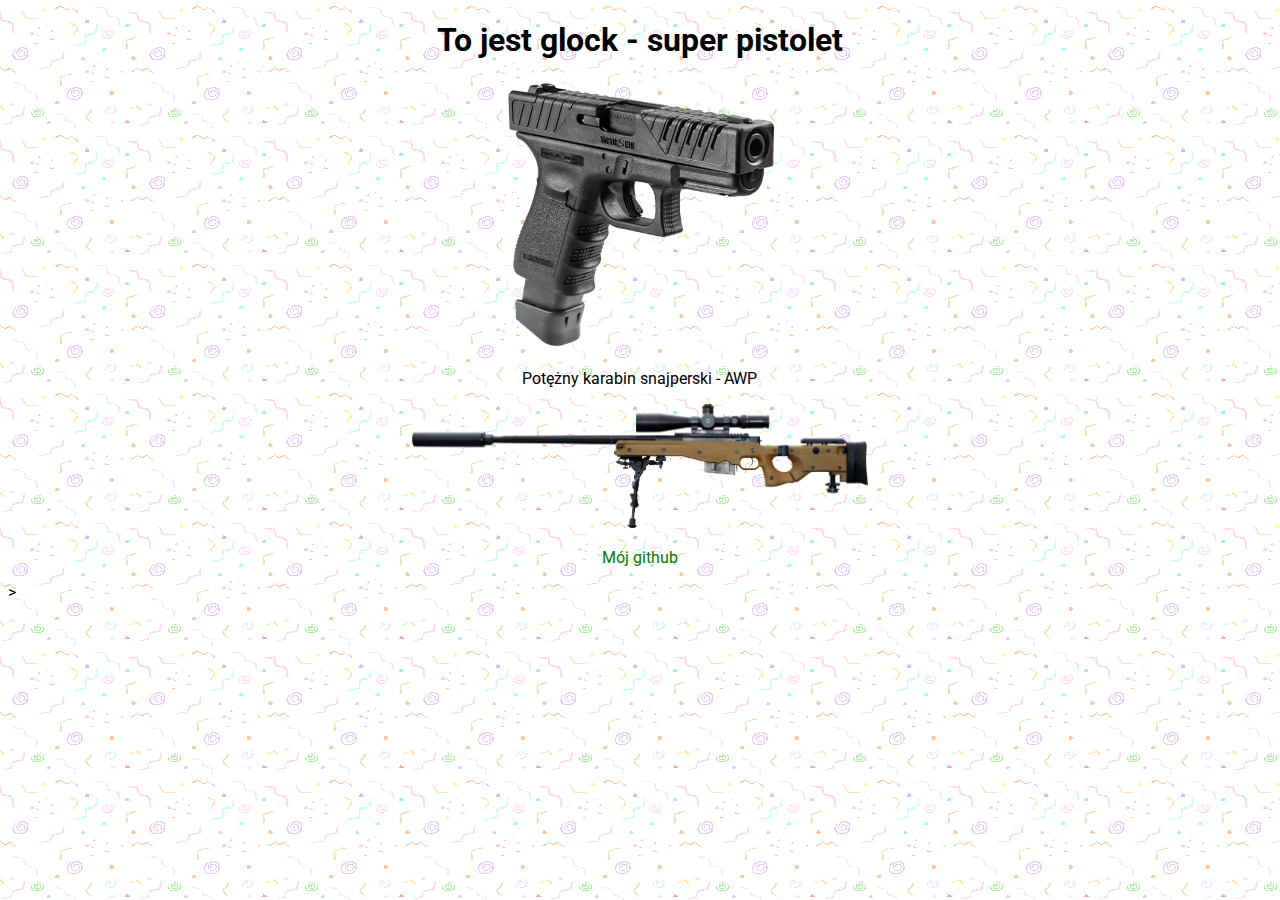
<file: index.html>
<!DOCTYPE html PUBLIC "-//W3C//DTD XHTML Basic 1.1//EN"
"http://www.w3.org/TR/xhtml-basic/xhtml-basic11.dtd">

<html>
  <head>
  <meta http-equiv="Content-Type" content="text/html; charset=UTF-8" />
<link rel="stylesheet" type="text/css" href="style.css" />
<link href="https://fonts.googleapis.com/css?family=Roboto" rel="stylesheet" />
    <title>
      Adam Wilczyński
    </title>
  </head>
  <body>
<div id="box"> 
  

   <h1>To jest glock - super pistolet</h1>
   <img class="obrazek1" src="glock.png" alt="glock" />
   <p>Potężny karabin snajperski - AWP </p>
  <img class="obrazek2" src="awp.png" alt="awp" />
<p> <a href="https://wilczax.github.io/study/" target="_blank">Mój github</a></p>
</div>
  </body>
</html>
>
</file>
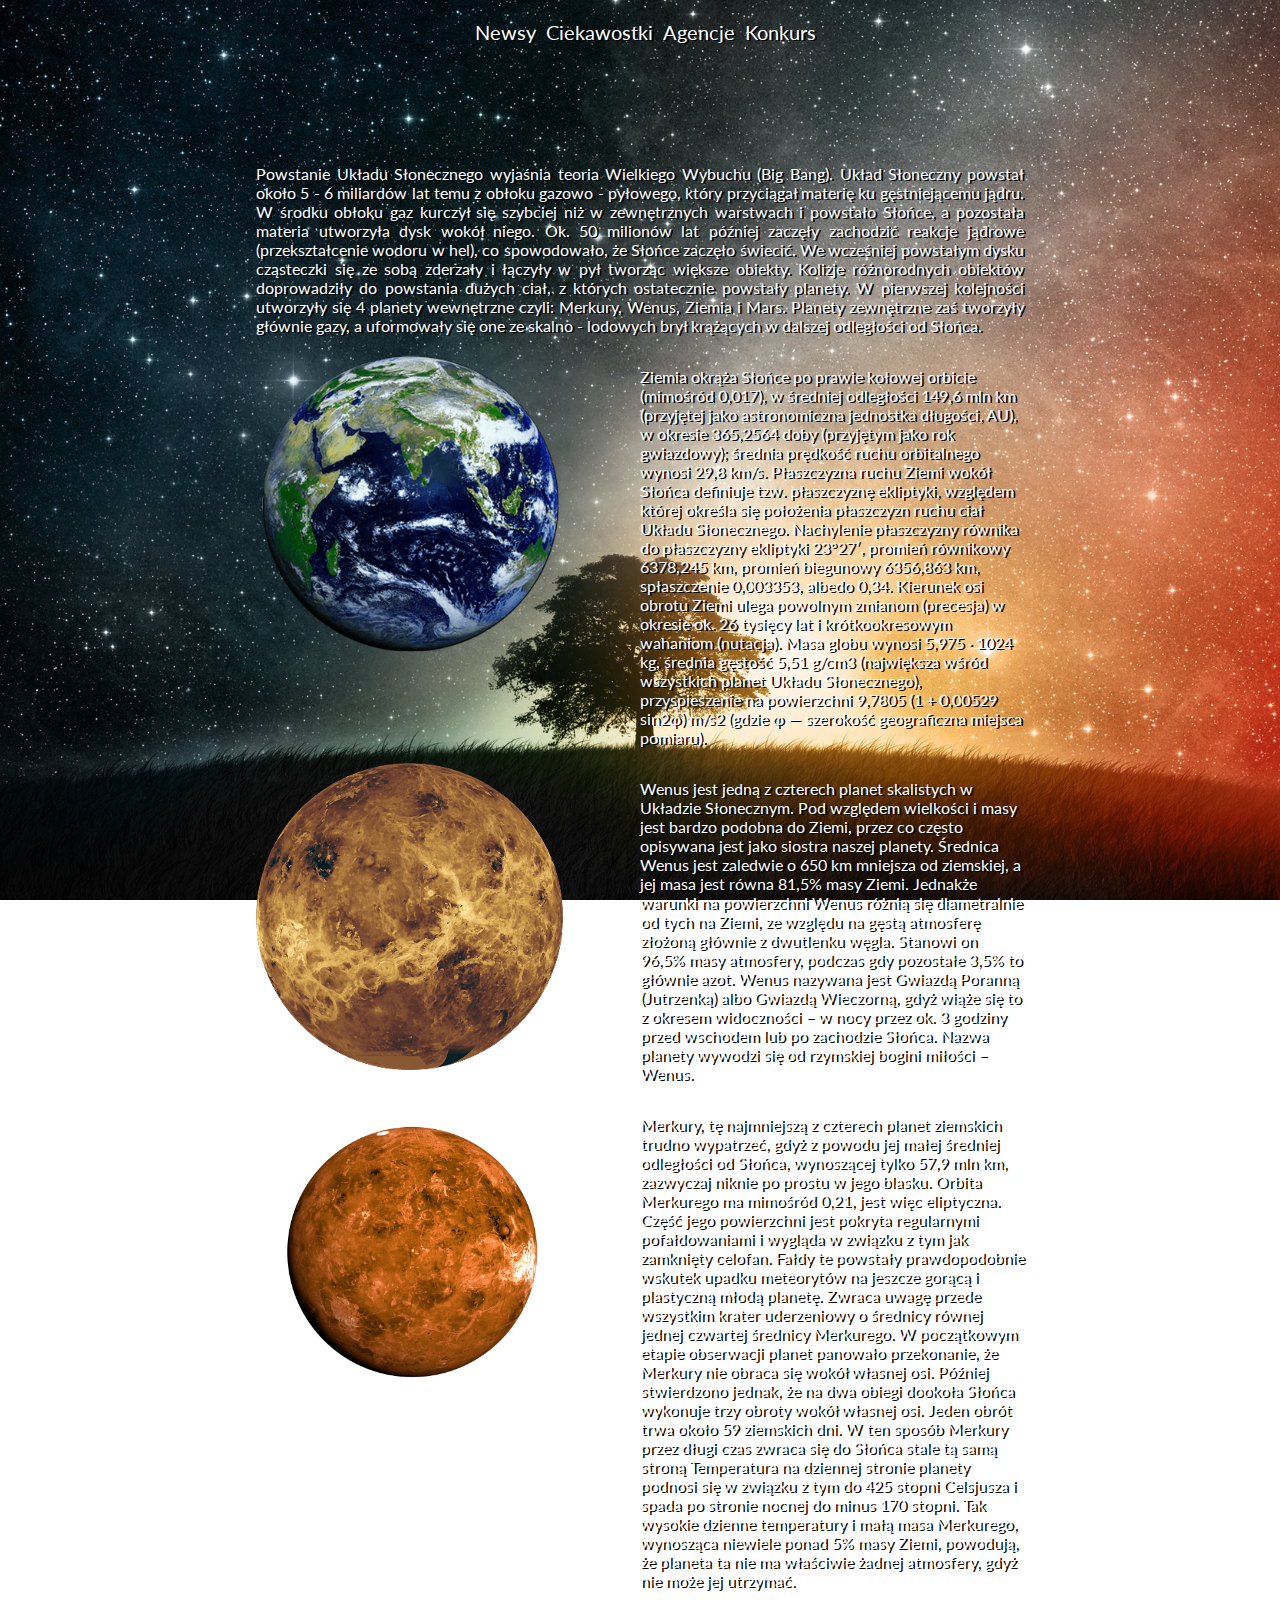
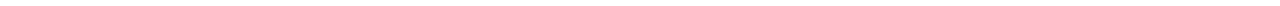
<file: kosmos/index.html>
<!DOCTYPE html>
<html lang="pl">


<head>
<meta http-equiv="Content-Type" content="text/html;  charset=UTF-8">
<title>Nasz układ słoneczny</title>
<link rel="stylesheet" type="text/css" href="style.css">
<link rel="stylesheet" type="text/css" media="only screen and (max-width: 1000px)" href="style2.css">
<link type="text/css" rel="stylesheet" media="only screen and (max-width: 768px)" href="style3.css"> 
<link type="text/css" rel="stylesheet" media="only screen and (max-width: 400px)" href="style4.css"> 
<link href="https://fonts.googleapis.com/css?family=Lato" rel="stylesheet">

</head>

<body>
<div class="mobilemenu"><img src="menu.png" alt="menu" /></div>
<nav>
<div class="navcon">
<p>Newsy</p>
<p>Ciekawostki</p>
<p>Agencje</p>
<p>Konkurs</p>
</div>
</nav>

<div class="czesc1">
<p class="wpro">Powstanie Układu Słonecznego wyjaśnia teoria Wielkiego Wybuchu (Big Bang). Układ Słoneczny powstał około 5 - 6 miliardów lat temu z obłoku gazowo - pyłowego, który przyciągał materię ku gęstniejącemu jądru. W środku obłoku gaz kurczył się szybciej niż w zewnętrznych warstwach i powstało Słońce, a pozostała materia utworzyła dysk wokół niego. Ok. 50 milionów lat później zaczęły zachodzić reakcje jądrowe (przekształcenie wodoru w hel), co spowodowało, że Słońce zaczęło świecić. We wcześniej powstałym dysku cząsteczki się ze sobą zderzały i łączyły w pył tworząc większe obiekty. Kolizje różnorodnych obiektów doprowadziły do powstania dużych ciał, z których ostatecznie powstały planety. W pierwszej kolejności utworzyły się 4 planety wewnętrzne czyli: Merkury, Wenus, Ziemia i Mars. Planety zewnętrzne zaś tworzyły głównie gazy, a uformowały się one ze skalno - lodowych brył krążących w dalszej odległości od Słońca.</p>
<div class="lewo"><img class="planeta" src="ziemia.png" alt="ziemia" /></div>
<div class="prawo"><p>
Ziemia okrąża Słońce po prawie kołowej orbicie (mimośród 0,017), w średniej odległości 149,6 mln km (przyjętej jako astronomiczna jednostka długości, AU), w okresie 365,2564 doby (przyjętym jako rok gwiazdowy); średnia prędkość ruchu orbitalnego wynosi 29,8 km/s. Płaszczyzna ruchu Ziemi wokół Słońca definiuje tzw. płaszczyznę ekliptyki, względem której określa się położenia płaszczyzn ruchu ciał Układu Słonecznego. Nachylenie płaszczyzny równika do płaszczyzny ekliptyki 23°27′, promień równikowy 6378,245 km, promień biegunowy 6356,863 km, spłaszczenie 0,003353, albedo 0,34. Kierunek osi obrotu Ziemi ulega powolnym zmianom (precesja) w okresie ok. 26 tysięcy lat i krótkookresowym wahaniom (nutacja). Masa globu wynosi 5,975 · 1024 kg, średnia gęstość 5,51 g/cm3 (największa wśród wszystkich planet Układu Słonecznego), przyspieszenie na powierzchni 9,7805 (1 + 0,00529 sin2φ) m/s2 (gdzie φ — szerokość geograficzna miejsca pomiaru). </p>

</div></div>


<div class="czesc2">

<div class="lewo"><img class="planeta" src="wenus.png" alt="ziemia" /></div>

<div class="prawo"><p>
Wenus jest jedną z czterech planet skalistych w Układzie Słonecznym. Pod względem wielkości i masy jest bardzo podobna do Ziemi, przez co często opisywana jest jako siostra naszej planety. Średnica Wenus jest zaledwie o 650 km mniejsza od ziemskiej, a jej masa jest równa 81,5% masy Ziemi. Jednakże warunki na powierzchni Wenus różnią się diametralnie od tych na Ziemi, ze względu na gęstą atmosferę złożoną głównie z dwutlenku węgla. Stanowi on 96,5% masy atmosfery, podczas gdy pozostałe 3,5% to głównie azot.
Wenus nazywana jest Gwiazdą Poranną (Jutrzenką) albo Gwiazdą Wieczorną, gdyż wiąże się to z okresem widoczności – w nocy przez ok. 3 godziny przed wschodem lub po zachodzie Słońca. Nazwa planety wywodzi się od rzymskiej bogini miłości – Wenus.
</p></div></div>
<div class="czesc3">

<div class="lewo"><img class="planeta" src="merkury.png" alt="ziemia" /></div>
<div class="prawo"><p>
Merkury, tę najmniejszą z czterech planet ziemskich trudno wypatrzeć, gdyż z powodu jej małej średniej odległości od Słońca, wynoszącej tylko 57,9 mln km, zazwyczaj niknie po prostu w jego blasku. Orbita Merkurego ma mimośród 0,21, jest więc eliptyczna. Część jego powierzchni jest pokryta regularnymi pofałdowaniami i wygląda w związku z tym jak zamknięty celofan.
Fałdy te powstały prawdopodobnie wskutek upadku meteorytów na jeszcze gorącą i plastyczną młodą planetę. Zwraca uwagę przede wszystkim krater uderzeniowy o średnicy równej jednej czwartej średnicy Merkurego. W początkowym etapie obserwacji planet panowało przekonanie, że Merkury nie obraca się wokół własnej osi. Później stwierdzono jednak, że na dwa obiegi dookoła Słońca wykonuje trzy obroty wokół własnej osi. Jeden obrót trwa około 59 ziemskich dni. W ten sposób Merkury przez długi czas zwraca się do Słońca stale tą samą stroną Temperatura na dziennej stronie planety podnosi się w związku z tym do 425 stopni Celsjusza i spada po stronie nocnej do minus 170 stopni. Tak wysokie dzienne temperatury i małą masa Merkurego, wynosząca niewiele ponad 5% masy Ziemi, powodują, że planeta ta nie ma właściwie żadnej atmosfery, gdyż nie może jej utrzymać.</p>
</div>
</div>




</body>

</html>
</file>
<file: style.css>
body{background-color:white;
font-family: 'Roboto', sans-serif;
background-image: url(bg.gif);

}
.obrazek1{

	width:80%;
}
.obrazek2{
	width:80%;
		margin-left:auto;
	margin-right:auto;
	
	
}
#box{
	width:45%;
	margin-left:auto;
	margin-right:auto;
	text-align:center;
	
}
a{
	
	text-decoration:none;
	color:green;
}
@media only screen and (max-width: 400px) {
.obrazek1{
border: solid 0.5px;
padding:10px;

}.obrazek2{
width:120%;

}

a{
	
	text-decoration:none;
	color:red;
}
h1{font-size:16pt;}
}
</file>
<file: kosmos/style.css>
body{
	margin:0;
	font-family: 'Lato', sans-serif;

    background-image: url("bg.jpg");
  background-attachment: fixed;
    background-position: center;
    background-repeat: no-repeat;
    background-size: cover;
	color:white;
	  text-align: justify;
    text-justify: inter-word;

}

nav{
	width:100%;
	margin-left:auto;
	margin-right:auto;
		text-align:center;
		font-size:15pt
;
display:flex;
	
}nav p{
	display:flex;
	margin-left:10px;
	text-align:center;
	
	
}nav p{
	display:flex;
	margin-left:10px;
	text-align:center;
	
	
}
.navcon{
		margin-left:auto;
	margin-right:auto;
	display:flex;
	
}
.czesc1 {
	width:60%;
	margin-top:100px;
	margin-left:auto;
margin-right:auto;
clear:both;



}.czesc2 {
	width:60%;
	margin-left:auto;
margin-right:auto;
clear:both;
  text-align: justify;
    text-justify: inter-word;
}.czesc3 {
	width:60%;
	
	margin-left:auto;
margin-right:auto;
clear:both;

}
.lewo{

	width:50%;
	float:left;
}.prawo{
	width:50%;
	float:left;
	text-align:left;
	

	
	
}
.planeta{
	width:80%;
	float:left;
	
}
footer{
	width:100%;
position:absolute;
	height:10px;
	border-top: solid 1px;
	
}
.mobilemenu{
	display:none;
	
}
p{ 
text-shadow: 2px 1px black;}
</file>
<file: kosmos/style2.css>
.planeta{
width:95%;
	
	
}
.lewo{

	width:100%;
clear:both;
}.prawo{
width:100%;
clear:both;
	
	
}
body{
	margin:0;
	font-family: 'Lato', sans-serif;

   background-image: url("bg2.jpg");
	color:white;

}
p{ background: -webkit-linear-gradient(red , black);
  -webkit-background-clip: text;
  -webkit-text-fill-color: transparent;
  text-shadow: 1px 1px #ff0000;}
</file>
<file: kosmos/style3.css>
.navcon{
	display:none;
	
}
.mobilemenu{
	display:block;
	position:absolute;
	z-index:999;
	
	float:right;
	right:15px;
	
}.mobilemenu img{
	width:50px;
	
}
.prawo{
	border: solid 1px;
	padding:1px;
	border-radius: 15px;
	
	
}.lewo{
	border: solid 1px;
	padding:1px;
	border-radius: 15px;
	
	
}.wpro{
	border: solid 1px;
	padding:1px;
	border-radius: 15px;
	
	
}
</file>
<file: kosmos/style4.css>
.planeta{
width:95%;
	
	
}
.lewo{

width:100%;
clear:both;
border-color: yellow;
}.prawo{
width:100%;
clear:both;
border-color: yellow;
	
	
	
}
.czesc1 {
	width:90%;
	margin-left:auto;
margin-right:auto;
clear:both;
text-align:center;
margin-top:100px;

}.czesc2 {
	width:90%;
	margin-left:auto;
margin-right:auto;
clear:both;

}.czesc3 {
	width:90%;
	
	margin-left:auto;
margin-right:auto;
clear:both;

}
body{
	color:linear-gradient(to right, purple , white);
	
	
}
.wpro{
	border-color: yellow;
	
	
}
</file>
